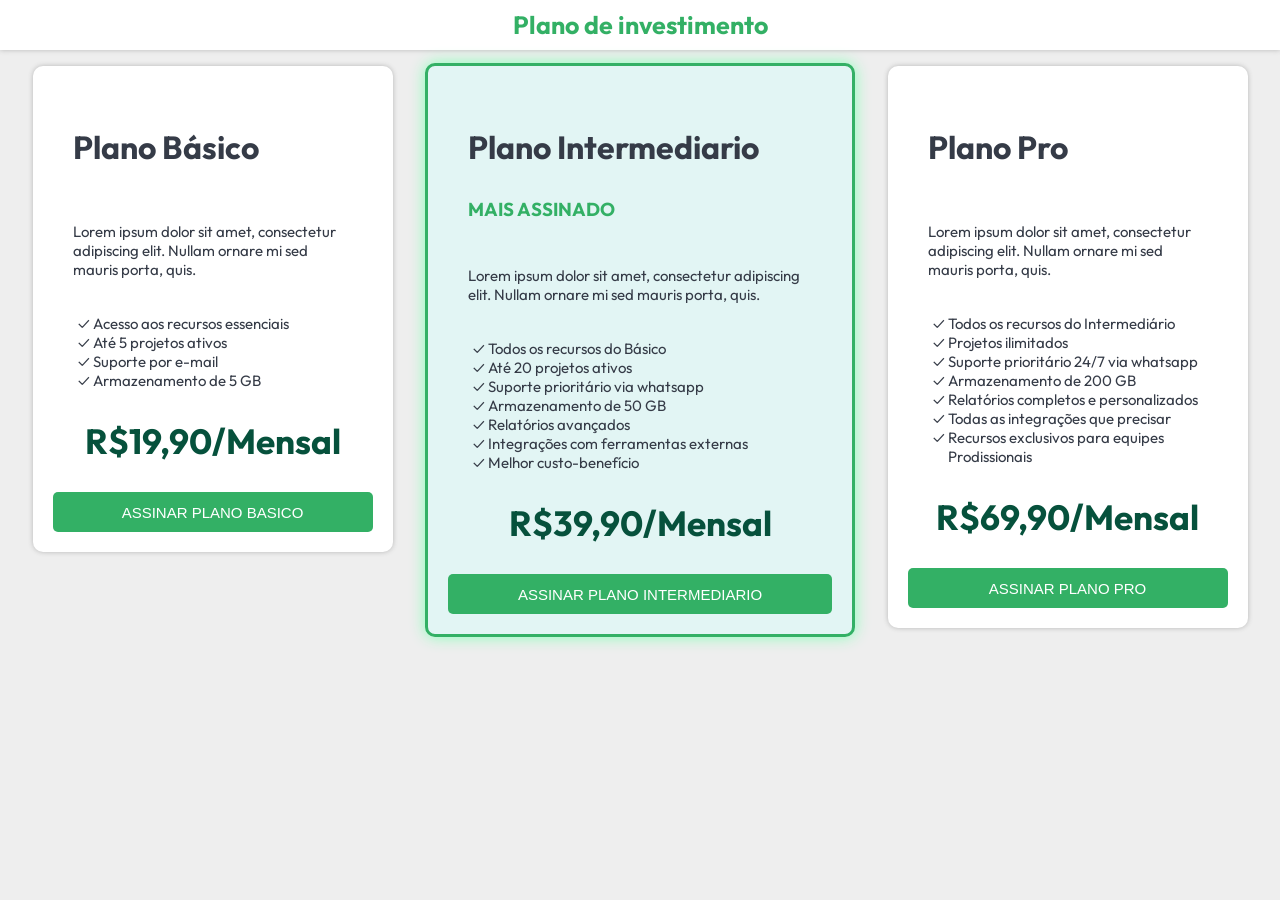
<file: Ex007/index.html>
<!DOCTYPE html>
<html lang="pt-br">

<head>
    <meta charset="UTF-8">
    <meta name="viewport" content="width=device-width, initial-scale=1.0">
    <title>Atividade 08</title>
    <link href="https://fonts.googleapis.com/css2?family=Outfit:wght@100..900&display=swap" rel="stylesheet">
    <link rel="stylesheet" href="style.css">

    <!-- 
    Exercício 7 — Tabela de Planos (Pricing Table)
Crie uma seção com 3 "cartões" lado a lado, representando 3 planos de assinatura (ex: Básico, Padrão, Premium), cada um contendo:

Nome do plano;
Preço;
Uma lista com pelo menos 4 benefícios/recursos inclusos;
Um botão "Assinar".
Estilização (Flexbox):

Os 3 cartões devem ficar lado a lado, com espaçamento igual entre eles.
O cartão do meio (o plano "recomendado") deve se destacar dos outros dois: maior, com borda diferente, ou "flutuando" um pouco acima dos demais (dica: pesquise sobre a propriedade transform ou simplesmente ajuste a margin-top dele para negativo).
Todos os botões devem ter o mesmo estilo, com efeito de hover.
    -->

</head>

<body>
    <header>
        Plano de investimento
    </header>

    <main>
        <div class="left-card">
            <h1>Plano Básico</h1>

            <p>Lorem ipsum dolor sit amet, consectetur adipiscing elit. Nullam ornare mi sed mauris porta, quis.</p>

            <ul>
                <li>Acesso aos recursos essenciais</li>
                <li>Até 5 projetos ativos</li>
                <li>Suporte por e-mail</li>
                <li>Armazenamento de 5 GB</li>
            </ul>

            <h2>R$19,90/Mensal</h2>

            <button type="submit">ASSINAR PLANO BASICO</button>

        </div>

        <div class="middle-card">
            <h1>Plano Intermediario</h1>

            <h3>MAIS ASSINADO</h3>

            <p>Lorem ipsum dolor sit amet, consectetur adipiscing elit. Nullam ornare mi sed mauris porta, quis.</p>

            <ul>
                <li>Todos os recursos do Básico</li>
                <li>Até 20 projetos ativos</li>
                <li>Suporte prioritário via whatsapp</li>
                <li>Armazenamento de 50 GB</li>
                <li>Relatórios avançados</li>
                <li>Integrações com ferramentas externas</li>
                <li>Melhor custo-benefício</li>
            </ul>

            <h2>R$39,90/Mensal</h2>

            <button type="submit">ASSINAR PLANO INTERMEDIARIO</button>
        </div>

        <div class="right-card">
            <h1>Plano Pro</h1>

            <p>Lorem ipsum dolor sit amet, consectetur adipiscing elit. Nullam ornare mi sed mauris porta, quis.</p>

            <ul>
                <li>Todos os recursos do Intermediário</li>
                <li>Projetos ilimitados</li>
                <li>Suporte prioritário 24/7 via whatsapp</li>
                <li>Armazenamento de 200 GB</li>
                <li>Relatórios completos e personalizados</li>
                <li>Todas as integrações que precisar</li>
                <li>Recursos exclusivos para equipes Prodissionais</li>
            </ul>

            <h2>R$69,90/Mensal</h2>
            
            <button type="submit">ASSINAR PLANO PRO</button>
        </div>

    </main>
</body>

</html>
</file>
<file: Ex007/style.css>
:root {
    --background-color: rgb(238, 238, 238);
    --background-color-shadow: rgb(182, 182, 182);
    --light-green: rgb(51, 176, 101);
    --background-green: rgb(226, 245, 244);
    --text-color-green: rgb(6, 81, 60);
    --text-color-grey: rgb(53, 59, 71);
}

body {
    font-family: "Outfit", sans-serif;
    height: 100vh;
    width: 100vw;
    margin: 0;
    overflow-y: hidden;
    overflow-x: hidden;
    background-color: var(--background-color);
}

header {
    min-height: 50px;
    width: 100%;
    background-color: white;
    color: var(--light-green);
    font-size: 25px;
    font-weight: bold;
    display: flex;
    justify-content: center;
    align-items: center;

    box-shadow: 0 0 5px var(--background-color-shadow);
}

/* CARTÕES PAI */
main {
    display: flex;
    align-items: first baseline;
    justify-content: space-evenly;
    margin-top: 1%;
    width: 100%;
}

/* CARTÕES */
.left-card {
    display: flex;
    flex-direction: column;

    width: 25%;
    min-height: auto;
    background-color: white;
    border-radius: 10px;
    box-shadow: 0 0 5px var(--background-color-shadow);
    padding: 20px;

}

.middle-card {
    display: flex;
    flex-direction: column;
    width: 30%;
    min-height: auto;
    background-color: var(--background-green);
    border: 3px solid var(--light-green);
    border-radius: 10px;
    box-shadow: 0 0 15px rgb(135, 255, 183);
    padding: 20px;
    margin-bottom: 0;

    h3{
        color: var(--light-green);
        padding: 10px;
        padding-left: 20px;
        margin-top: 0%;
        margin-bottom: 0%;
    }
}

.right-card {
    display: flex;
    flex-direction: column;
    width: 25%;
    min-height: auto;
    background-color: white;
    border-radius: 10px;
    box-shadow: 0 0 5px var(--background-color-shadow);
    padding: 20px;

}

.left-card h1, .middle-card h1, .right-card h1{
    color: var(--text-color-grey);
    padding: 20px;
    margin-bottom: 0%;
}

.left-card h2, .middle-card h2, .right-card h2{
    color: var(--text-color-green);
    font-size: 35px;
    display: flex;
    justify-content: center;
    align-items: center;
}

.left-card p, .middle-card p, .right-card p{
    font-size: 15px;
    padding: 20px;
    color: var(--text-color-grey);
}

ul{
    display: flex;
    flex-direction: column;
    font-size: 15px;
    gap: 10%;
    list-style-type: "✓ ";
    color: var(--text-color-grey);
    margin-bottom: 0%;
    margin-top: 0%;
}

/* BOTÔES */
button{
    display: flex;
    flex-direction: column;
    align-items: center;
    justify-content: center;
    height: 40px;
    width: auto;
    border: none;
    border-radius: 5px;
    background-color: var(--light-green);
    color: white;
    font-size: 15px;
    padding: 20px;
    cursor: pointer;

    &:hover{
        background-color: white;
        color: var(--light-green);
        border: 2px solid var(--light-green);
    }
    
}
</file>
